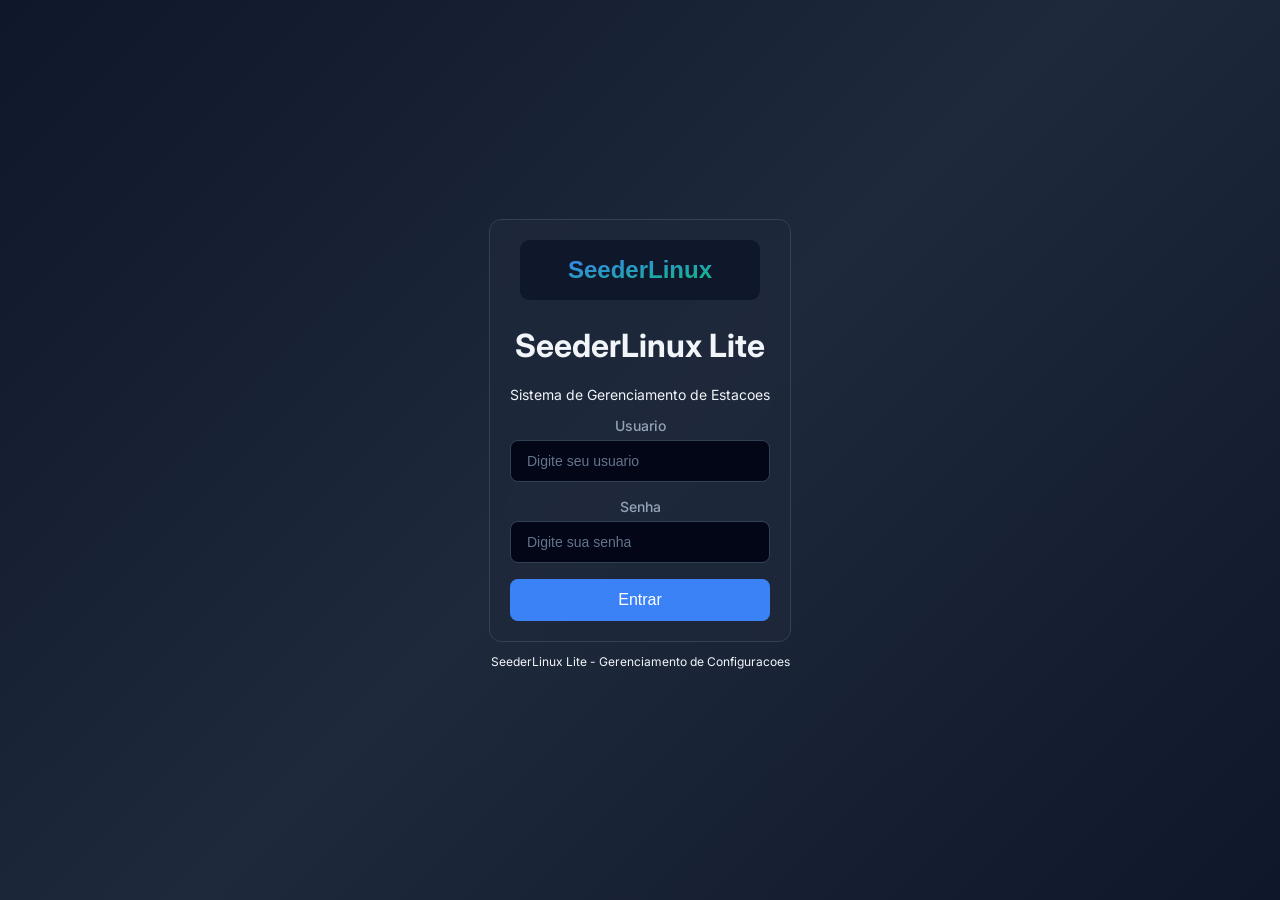
<file: admin.html>
<!DOCTYPE html>
<html lang="pt-BR">
<head>
    <meta charset="UTF-8">
    <meta name="viewport" content="width=device-width, initial-scale=1.0">
    <title>Admin - SeederLinux Lite</title>
    <link href="https://fonts.googleapis.com/css2?family=Inter:wght@400;500;600;700&family=JetBrains+Mono:wght@400;500&display=swap" rel="stylesheet">
    <link rel="stylesheet" href="assets/css/style.css">
</head>
<body>
    <div class="flex min-h-screen">
        <!-- Sidebar -->
        <aside class="sidebar">
            <div class="sidebar-logo">
                <img src="assets/images/seederlinux-logo.png" alt="SeederLinux" onerror="this.src='assets/images/seederlinux-logo.svg'">
                <div>
                    <div class="font-bold text-white">SeederLinux</div>
                    <div class="text-xs text-slate-400">Lite Admin</div>
                </div>
            </div>

            <nav class="sidebar-nav">
                <div class="nav-section">
                    <div class="nav-section-title">Menu</div>
                    <button class="nav-item active" data-view="dashboard" onclick="showView('dashboard')">
                        <svg fill="none" stroke="currentColor" viewBox="0 0 24 24"><path stroke-linecap="round" stroke-linejoin="round" stroke-width="2" d="M3 12l2-2m0 0l7-7 7 7M5 10v10a1 1 0 001 1h3m10-11l2 2m-2-2v10a1 1 0 01-1 1h-3m-6 0a1 1 0 001-1v-4a1 1 0 011-1h2a1 1 0 011 1v4a1 1 0 001 1m-6 0h6"/></svg>
                        Dashboard
                    </button>
                    <button class="nav-item" data-view="organizations" onclick="showView('organizations'); document.getElementById('view-dashboard').classList.remove('hidden'); document.getElementById('view-om-detail').classList.add('hidden');">
                        <svg fill="none" stroke="currentColor" viewBox="0 0 24 24"><path stroke-linecap="round" stroke-linejoin="round" stroke-width="2" d="M19 21V5a2 2 0 00-2-2H7a2 2 0 00-2 2v16m14 0h2m-2 0h-5m-9 0H3m2 0h5M9 7h1m-1 4h1m4-4h1m-1 4h1m-5 10v-5a1 1 0 011-1h2a1 1 0 011 1v5m-4 0h4"/></svg>
                        Organizacoes
                    </button>
                    <button id="nav-scripts-core" class="nav-item" data-view="scripts-core" onclick="showView('scripts-core')">
                        <svg fill="none" stroke="currentColor" viewBox="0 0 24 24"><path stroke-linecap="round" stroke-linejoin="round" stroke-width="2" d="M10 20l4-16m4 4l4 4-4 4M6 16l-4-4 4-4"/></svg>
                        Scripts Core
                    </button>
                    <button id="nav-users" class="nav-item" data-view="users" onclick="showView('users')">
                        <svg fill="none" stroke="currentColor" viewBox="0 0 24 24"><path stroke-linecap="round" stroke-linejoin="round" stroke-width="2" d="M12 4.354a4 4 0 110 5.292M15 21H3v-1a6 6 0 0112 0v1zm0 0h6v-1a6 6 0 00-9-5.197M13 7a4 4 0 11-8 0 4 4 0 018 0z"/></svg>
                        Usuarios
                    </button>
                    <button class="nav-item" data-view="stations" onclick="showView('stations')">
                        <svg fill="none" stroke="currentColor" viewBox="0 0 24 24"><path stroke-linecap="round" stroke-linejoin="round" stroke-width="2" d="M9.75 17L9 20l-1 1h8l-1-1-.75-3M3 13h18M5 17h14a2 2 0 002-2V5a2 2 0 00-2-2H5a2 2 0 00-2 2v10a2 2 0 002 2z"/></svg>
                        Estacoes
                    </button>
                    <button id="nav-audit" class="nav-item" data-view="audit" onclick="showView('audit')">
                        <svg fill="none" stroke="currentColor" viewBox="0 0 24 24"><path stroke-linecap="round" stroke-linejoin="round" stroke-width="2" d="M9 12h6m-6 4h6m2 5H7a2 2 0 01-2-2V5a2 2 0 012-2h5.586a1 1 0 01.707.293l5.414 5.414a1 1 0 01.293.707V19a2 2 0 01-2 2z"/></svg>
                        Auditoria
                    </button>
                </div>

                <div class="nav-section" id="orgs-section">
                    <div class="nav-section-title">Organizacoes</div>
                    <button id="btn-new-org" class="nav-item" onclick="openModal('modal-new-org')">
                        <svg fill="none" stroke="currentColor" viewBox="0 0 24 24"><path stroke-linecap="round" stroke-linejoin="round" stroke-width="2" d="M12 4v16m8-8H4"/></svg>
                        Nova OM
                    </button>
                    <nav id="om-list"></nav>
                </div>
            </nav>

            <div class="sidebar-footer">
                <div class="user-info">
                    <div class="user-avatar"><span id="user-initial">A</span></div>
                    <div class="user-details">
                        <div class="user-name" id="user-name">Admin</div>
                        <div class="user-role" id="user-role">Admin GAP</div>
                    </div>
                    <button id="btn-logout" class="btn btn-sm btn-secondary" title="Sair">
                        <svg class="w-4 h-4" fill="none" stroke="currentColor" viewBox="0 0 24 24"><path stroke-linecap="round" stroke-linejoin="round" stroke-width="2" d="M17 16l4-4m0 0l-4-4m4 4H7m6 4v1a3 3 0 01-3 3H6a3 3 0 01-3-3V7a3 3 0 013-3h4a3 3 0 013 3v1"/></svg>
                    </button>
                </div>
            </div>
        </aside>

        <!-- Main Content -->
        <main class="main-content">
            <header class="page-header">
                <h1 class="page-title" id="page-title">Dashboard</h1>
                <p class="page-subtitle" id="page-subtitle">Visao geral do sistema</p>
            </header>

            <div class="page-content">
                <!-- Dashboard View -->
                <div id="view-dashboard">
                    <div class="stats-grid">
                        <div class="stat-card">
                            <div class="stat-icon blue"><svg class="w-6 h-6" fill="none" stroke="currentColor" viewBox="0 0 24 24"><path stroke-linecap="round" stroke-linejoin="round" stroke-width="2" d="M19 21V5a2 2 0 00-2-2H7a2 2 0 00-2 2v16m14 0h2m-2 0h-5m-9 0H3m2 0h5M9 7h1m-1 4h1m4-4h1m-1 4h1m-5 10v-5a1 1 0 011-1h2a1 1 0 011 1v5m-4 0h4"/></svg></div>
                            <div class="stat-value" id="dash-orgs">0</div>
                            <div class="stat-label">Organizacoes</div>
                        </div>
                        <div class="stat-card">
                            <div class="stat-icon green"><svg class="w-6 h-6" fill="none" stroke="currentColor" viewBox="0 0 24 24"><path stroke-linecap="round" stroke-linejoin="round" stroke-width="2" d="M9 12h6m-6 4h6m2 5H7a2 2 0 01-2-2V5a2 2 0 012-2h5.586a1 1 0 01.707.293l5.414 5.414a1 1 0 01.293.707V19a2 2 0 01-2 2z"/></svg></div>
                            <div class="stat-value" id="dash-scripts">0</div>
                            <div class="stat-label">Scripts</div>
                        </div>
                        <div class="stat-card">
                            <div class="stat-icon amber"><svg class="w-6 h-6" fill="none" stroke="currentColor" viewBox="0 0 24 24"><path stroke-linecap="round" stroke-linejoin="round" stroke-width="2" d="M10.325 4.317c.426-1.756 2.924-1.756 3.35 0a1.724 1.724 0 002.573 1.066c1.543-.94 3.31.826 2.37 2.37a1.724 1.724 0 001.065 2.572c1.756.426 1.756 2.924 0 3.35a1.724 1.724 0 00-1.066 2.573c.94 1.543-.826 3.31-2.37 2.37a1.724 1.724 0 00-2.572 1.065c-.426 1.756-2.924 1.756-3.35 0a1.724 1.724 0 00-2.573-1.066c-1.543.94-3.31-.826-2.37-2.37a1.724 1.724 0 00-1.065-2.572c-1.756-.426-1.756-2.924 0-3.35a1.724 1.724 0 001.066-2.573c-.94-1.543.826-3.31 2.37-2.37.996.608 2.296.07 2.572-1.065z"/><path stroke-linecap="round" stroke-linejoin="round" stroke-width="2" d="M15 12a3 3 0 11-6 0 3 3 0 016 0z"/></svg></div>
                            <div class="stat-value" id="dash-vars">0</div>
                            <div class="stat-label">Variaveis</div>
                        </div>
                        <div class="stat-card">
                            <div class="stat-icon red"><svg class="w-6 h-6" fill="none" stroke="currentColor" viewBox="0 0 24 24"><path stroke-linecap="round" stroke-linejoin="round" stroke-width="2" d="M19 11H5m14 0a2 2 0 012 2v6a2 2 0 01-2 2H5a2 2 0 01-2-2v-6a2 2 0 012-2m14 0V9a2 2 0 00-2-2M5 11V9a2 2 0 012-2m0 0V5a2 2 0 012-2h6a2 2 0 012 2v2M7 7h10"/></svg></div>
                            <div class="stat-value" id="dash-bundles">0</div>
                            <div class="stat-label">Bundles/Mes</div>
                        </div>
                        <div class="stat-card">
                            <div class="stat-icon cyan"><svg class="w-6 h-6" fill="none" stroke="currentColor" viewBox="0 0 24 24"><path stroke-linecap="round" stroke-linejoin="round" stroke-width="2" d="M5.636 18.364a9 9 0 010-12.728m12.728 0a9 9 0 010 12.728m-9.9-2.829a5 5 0 010-7.07m7.072 0a5 5 0 010 7.07M13 12a1 1 0 11-2 0 1 1 0 012 0z"/></svg></div>
                            <div class="stat-value" id="dash-stations-online">0</div>
                            <div class="stat-label">Estacoes Online</div>
                        </div>
                        <div class="stat-card">
                            <div class="stat-icon amber"><svg class="w-6 h-6" fill="none" stroke="currentColor" viewBox="0 0 24 24"><path stroke-linecap="round" stroke-linejoin="round" stroke-width="2" d="M12 9v2m0 4h.01m-6.938 4h13.856c1.54 0 2.502-1.667 1.732-3L13.732 4c-.77-1.333-2.694-1.333-3.464 0L3.34 16c-.77 1.333.192 3 1.732 3z"/></svg></div>
                            <div class="stat-value" id="dash-stations-outdated">0</div>
                            <div class="stat-label">Desatualizadas</div>
                        </div>
                    </div>

                    <div class="grid gap-4" style="grid-template-columns: repeat(auto-fit, minmax(400px, 1fr));">
                        <div class="card">
                            <div class="card-header"><h3 class="card-title">Ultimas Estacoes</h3></div>
                            <div class="card-body" id="recent-stations"></div>
                        </div>
                        <div class="card">
                            <div class="card-header"><h3 class="card-title">Organizacoes Recentes</h3></div>
                            <div class="card-body" id="recent-orgs"></div>
                        </div>
                    </div>
                </div>

                <!-- Organization Detail View -->
                <div id="view-om-detail" class="hidden">
                    <div class="flex items-center gap-4 mb-6">
                        <div class="w-16 h-16 rounded-xl gradient-badge text-2xl" id="om-badge">OM</div>
                        <div class="flex-1">
                            <div class="flex items-center gap-2">
                                <h2 class="text-xl font-bold" id="om-display-name">Nome</h2>
                                <span class="text-slate-400" id="om-display-acronym">SIGLA</span>
                                <button id="btn-edit-org" class="btn btn-sm btn-secondary" title="Editar">
                                    <svg class="w-4 h-4" fill="none" stroke="currentColor" viewBox="0 0 24 24"><path stroke-linecap="round" stroke-linejoin="round" stroke-width="2" d="M15.232 5.232l3.232 3.232m-2.162-2.162l4.399 4.4M4.5 19.5l3.5-3.5L4.5 19.5z"/></svg>
                                </button>
                            </div>
                            <p class="text-slate-400" id="om-display-domain">dominio</p>
                        </div>
                        <button class="btn btn-danger btn-sm" onclick="deleteOrganization(currentOrgId)" id="btn-delete-org">Excluir</button>
                    </div>

                    <div class="tabs">
                        <button class="tab-btn active" data-tab="variables" onclick="switchTab('variables')">Variaveis</button>
                        <button class="tab-btn" data-tab="scripts" onclick="switchTab('scripts')">Scripts</button>
                        <button class="tab-btn" data-tab="bundle" onclick="switchTab('bundle')">Gerar Bundle</button>
                    </div>

                    <!-- Variables Tab -->
                    <div id="tab-variables" class="tab-content">
                        <div class="card">
                            <div class="card-header">
                                <h3 class="card-title">Variaveis de Configuracao</h3>
                                <div class="flex items-center gap-2">
                                    <input type="text" id="var-search" placeholder="Buscar..." class="form-input" style="width: 200px;">
                                    <button id="btn-save-vars" class="btn btn-success btn-sm">Salvar</button>
                                </div>
                            </div>
                            <div class="card-body" id="vars-list"></div>
                        </div>
                    </div>

                    <!-- Scripts Tab -->
                    <div id="tab-scripts" class="tab-content hidden">
                        <div class="card">
                            <div class="card-header">
                                <h3 class="card-title">Scripts Disponiveis</h3>
                            </div>
                            <div class="card-body">
                                <div class="flex gap-2 mb-4">
                                    <button class="btn btn-sm btn-primary script-tab-btn active" data-script-tab="Core" onclick="switchScriptTab('Core')">Core</button>
                                    <button class="btn btn-sm btn-secondary script-tab-btn" data-script-tab="Custom" onclick="switchScriptTab('Custom')">Custom</button>
                                </div>
                                <div id="org-scripts-list"></div>
                            </div>
                        </div>
                    </div>

                    <!-- Bundle Tab -->
                    <div id="tab-bundle" class="tab-content hidden">
                        <div class="card">
                            <div class="card-header"><h3 class="card-title">Gerar Bundle</h3></div>
                            <div class="card-body">
                                <p class="text-slate-400 mb-4">Selecione os scripts e gere o bundle para deploy.</p>
                                <button id="btn-generate-bundle" class="btn btn-success btn-lg">Gerar Bundle</button>
                            </div>
                        </div>
                    </div>
                </div>

                <!-- Users View -->
                <div id="view-users" class="hidden">
                    <div class="card">
                        <div class="card-header">
                            <h3 class="card-title">Usuarios</h3>
                            <button id="btn-new-user" class="btn btn-primary btn-sm">+ Novo Usuario</button>
                        </div>
                        <div class="card-body table-wrapper">
                            <table>
                                <thead><tr>
                                    <th>Username</th>
                                    <th>Nome</th>
                                    <th>Email</th>
                                    <th>Role</th>
                                    <th>OM</th>
                                    <th>Status</th>
                                    <th class="text-right">Acoes</th>
                                </tr></thead>
                                <tbody id="users-tbody"></tbody>
                            </table>
                        </div>
                    </div>
                </div>

                <!-- Scripts Core View -->
                <div id="view-scripts-core" class="hidden">
                    <div class="card">
                        <div class="card-header"><h3 class="card-title">Scripts do Sistema</h3></div>
                        <div class="card-body" id="scripts-list"></div>
                    </div>
                </div>

                <!-- Stations View -->
                <div id="view-stations" class="hidden">
                    <div class="card">
                        <div class="card-header"><h3 class="card-title">Estacoes Registradas</h3></div>
                        <div class="card-body table-wrapper">
                            <table>
                                <thead><tr>
                                    <th>Hostname</th>
                                    <th>IP</th>
                                    <th>MAC</th>
                                    <th>SO</th>
                                    <th>Ultimo Check-in</th>
                                    <th>Status</th>
                                    <th>OM</th>
                                </tr></thead>
                                <tbody id="stations-tbody"></tbody>
                            </table>
                        </div>
                    </div>
                </div>

                <!-- Audit View -->
                <div id="view-audit" class="hidden">
                    <div class="card">
                        <div class="card-header">
                            <h3 class="card-title">Log de Auditoria</h3>
                            <div class="flex gap-2">
                                <input type="date" id="audit-start-date" class="form-input" style="width: 150px;">
                                <input type="date" id="audit-end-date" class="form-input" style="width: 150px;">
                                <button onclick="loadAuditEvents()" class="btn btn-secondary btn-sm">Filtrar</button>
                            </div>
                        </div>
                        <div class="card-body table-wrapper">
                            <table>
                                <thead><tr>
                                    <th>Data</th>
                                    <th>Usuario</th>
                                    <th>Acao</th>
                                    <th>Entidade</th>
                                    <th>OM</th>
                                    <th>Detalhes</th>
                                </tr></thead>
                                <tbody id="audit-tbody"></tbody>
                            </table>
                        </div>
                    </div>
                </div>
            </div>
        </main>
    </div>

    <!-- Modal: New Organization -->
    <div id="modal-new-org" class="modal">
        <div class="modal-backdrop" onclick="closeModal('modal-new-org')"></div>
        <div class="modal-dialog">
            <div class="modal-header">
                <h3 class="modal-title">Nova Organizacao</h3>
                <button class="modal-close" onclick="closeModal('modal-new-org')">&times;</button>
            </div>
            <form id="new-org-form" onsubmit="createOrganization(event)">
                <div class="modal-body">
                    <div class="form-group">
                        <label class="form-label">Nome *</label>
                        <input type="text" id="new-org-name" class="form-input" required>
                    </div>
                    <div class="grid gap-4" style="grid-template-columns: 1fr 1fr;">
                        <div class="form-group">
                            <label class="form-label">Sigla *</label>
                            <input type="text" id="new-org-acronym" class="form-input" required style="text-transform: uppercase;" maxlength="20">
                        </div>
                        <div class="form-group">
                            <label class="form-label">Dominio</label>
                            <input type="text" id="new-org-domain" class="form-input" placeholder="exemplo.com.br">
                        </div>
                    </div>
                    <div class="form-group">
                        <label class="form-label">Descricao</label>
                        <textarea id="new-org-description" class="form-input form-textarea" rows="2"></textarea>
                    </div>
                    <div id="network-config" class="border border-slate-700 rounded-lg p-4 mt-4">
                        <h4 class="font-semibold mb-3">Configuracao de Rede</h4>
                        <div class="grid gap-4" style="grid-template-columns: 1fr 1fr 1fr;">
                            <div class="form-group">
                                <label class="form-label">DC IP</label>
                                <input type="text" id="new-org-dc-ip" class="form-input font-mono">
                            </div>
                            <div class="form-group">
                                <label class="form-label">DNS Primario</label>
                                <input type="text" id="new-org-dns-primario" class="form-input font-mono">
                            </div>
                            <div class="form-group">
                                <label class="form-label">DNS Secundario</label>
                                <input type="text" id="new-org-dns-secundario" class="form-input font-mono">
                            </div>
                        </div>
                    </div>
                </div>
                <div class="modal-footer">
                    <button type="button" class="btn btn-secondary" onclick="closeModal('modal-new-org')">Cancelar</button>
                    <button type="submit" class="btn btn-primary">Criar</button>
                </div>
            </form>
        </div>
    </div>

    <!-- Modal: Edit Organization -->
    <div id="modal-edit-org" class="modal">
        <div class="modal-backdrop" onclick="closeModal('modal-edit-org')"></div>
        <div class="modal-dialog">
            <div class="modal-header">
                <h3 class="modal-title">Editar Organizacao</h3>
                <button class="modal-close" onclick="closeModal('modal-edit-org')">&times;</button>
            </div>
            <form id="edit-org-form" onsubmit="updateOrganization(event)">
                <div class="modal-body">
                    <div class="form-group">
                        <label class="form-label">Nome</label>
                        <input type="text" id="edit-org-name" class="form-input" required>
                    </div>
                    <div class="form-group">
                        <label class="form-label">Sigla</label>
                        <input type="text" id="edit-org-acronym" class="form-input" readonly style="opacity: 0.6;">
                    </div>
                    <div class="form-group">
                        <label class="form-label">Dominio</label>
                        <input type="text" id="edit-org-domain" class="form-input">
                    </div>
                    <div class="form-group">
                        <label class="form-label">Descricao</label>
                        <textarea id="edit-org-description" class="form-input form-textarea" rows="2"></textarea>
                    </div>
                </div>
                <div class="modal-footer">
                    <button type="button" class="btn btn-secondary" onclick="closeModal('modal-edit-org')">Cancelar</button>
                    <button type="submit" class="btn btn-primary">Salvar</button>
                </div>
            </form>
        </div>
    </div>

    <!-- Modal: User -->
    <div id="modal-user" class="modal">
        <div class="modal-backdrop" onclick="closeModal('modal-user')"></div>
        <div class="modal-dialog">
            <div class="modal-header">
                <h3 class="modal-title" id="modal-user-title">Novo Usuario</h3>
                <button class="modal-close" onclick="closeModal('modal-user')">&times;</button>
            </div>
            <form id="user-form" onsubmit="saveUser(event)">
                <div class="modal-body">
                    <input type="hidden" id="user-edit-id">
                    <div class="form-group">
                        <label class="form-label">Username *</label>
                        <input type="text" id="user-username" class="form-input" required>
                    </div>
                    <div class="form-group">
                        <label class="form-label">Nome Completo</label>
                        <input type="text" id="user-full-name" class="form-input">
                    </div>
                    <div class="form-group">
                        <label class="form-label">Email</label>
                        <input type="email" id="user-email" class="form-input">
                    </div>
                    <div class="grid gap-4" style="grid-template-columns: 1fr 1fr;">
                        <div class="form-group">
                            <label class="form-label">Senha</label>
                            <input type="password" id="user-password" class="form-input" placeholder="Minimo 6 caracteres">
                        </div>
                        <div class="form-group">
                            <label class="form-label">Confirmar Senha</label>
                            <input type="password" id="user-confirm-password" class="form-input" placeholder="Repita a senha">
                        </div>
                    </div>
                    <div class="grid gap-4" style="grid-template-columns: 1fr 1fr;">
                        <div class="form-group">
                            <label class="form-label">Role</label>
                            <select id="user-role" class="form-select">
                                <option value="admin_gap">Admin GAP</option>
                                <option value="operador_om">Operador OM</option>
                                <option value="auditor">Auditor</option>
                            </select>
                        </div>
                        <div class="form-group">
                            <label class="form-label">Organizacao</label>
                            <select id="user-organization" class="form-select">
                                <option value="">Nenhuma</option>
                            </select>
                        </div>
                    </div>
                </div>
                <div class="modal-footer">
                    <button type="button" class="btn btn-secondary" onclick="closeModal('modal-user')">Cancelar</button>
                    <button type="submit" class="btn btn-primary">Salvar</button>
                </div>
            </form>
        </div>
    </div>

    <!-- Modal: View Script -->
    <div id="modal-view-script" class="modal">
        <div class="modal-backdrop" onclick="closeModal('modal-view-script')"></div>
        <div class="modal-dialog" style="max-width: 48rem;">
            <div class="modal-header">
                <h3 class="modal-title" id="script-view-name">Script</h3>
                <button class="modal-close" onclick="closeModal('modal-view-script')">&times;</button>
            </div>
            <div class="modal-body">
                <div class="flex gap-4 mb-4">
                    <div><span class="text-slate-400 text-sm">Arquivo:</span> <span id="script-view-filename" class="text-sm"></span></div>
                    <div><span class="text-slate-400 text-sm">Core:</span> <span id="script-view-core" class="text-sm"></span></div>
                </div>
                <textarea id="script-view-content" class="form-input font-mono" rows="15" readonly style="background: #0a0f1a;"></textarea>
            </div>
            <div class="modal-footer">
                <button class="btn btn-secondary modal-close" onclick="closeModal('modal-view-script')">Fechar</button>
                <button id="script-edit-btn" class="btn btn-warning hidden" onclick="editScript()">Editar</button>
                <button id="script-delete-btn" class="btn btn-danger hidden" onclick="deleteScript()">Excluir</button>
            </div>
        </div>
    </div>

    <!-- Modal: Edit Script -->
    <div id="modal-edit-script" class="modal">
        <div class="modal-backdrop" onclick="closeModal('modal-edit-script')"></div>
        <div class="modal-dialog" style="max-width: 48rem;">
            <div class="modal-header">
                <h3 class="modal-title">Editar Script</h3>
                <button class="modal-close" onclick="closeModal('modal-edit-script')">&times;</button>
            </div>
            <form id="edit-script-form" onsubmit="updateScript(event)">
                <div class="modal-body">
                    <input type="hidden" id="edit-script-id">
                    <div class="form-group">
                        <label class="form-label">Nome *</label>
                        <input type="text" id="edit-script-name" class="form-input" required>
                    </div>
                    <div class="form-group">
                        <label class="form-label">Descricao</label>
                        <input type="text" id="edit-script-description" class="form-input">
                    </div>
                    <div class="form-group">
                        <label class="form-label">Conteudo</label>
                        <textarea id="edit-script-content" class="form-input form-textarea font-mono" rows="12" style="background: #0a0f1a;"></textarea>
                    </div>
                </div>
                <div class="modal-footer">
                    <button type="button" class="btn btn-secondary" onclick="closeModal('modal-edit-script')">Cancelar</button>
                    <button type="submit" class="btn btn-primary">Salvar</button>
                </div>
            </form>
        </div>
    </div>

    <!-- Modal: New Script -->
    <div id="modal-new-script" class="modal">
        <div class="modal-backdrop" onclick="closeModal('modal-new-script')"></div>
        <div class="modal-dialog" style="max-width: 48rem;">
            <div class="modal-header">
                <h3 class="modal-title">Novo Script</h3>
                <button class="modal-close" onclick="closeModal('modal-new-script')">&times;</button>
            </div>
            <form id="new-script-form" onsubmit="createScript(event)">
                <div class="modal-body">
                    <div class="grid gap-4" style="grid-template-columns: 1fr 1fr;">
                        <div class="form-group">
                            <label class="form-label">Nome *</label>
                            <input type="text" id="new-script-name" class="form-input" required>
                        </div>
                        <div class="form-group">
                            <label class="form-label">Arquivo *</label>
                            <input type="text" id="new-script-filename" class="form-input font-mono" required placeholder="script.sh">
                        </div>
                    </div>
                    <div class="form-group">
                        <label class="form-label">Descricao</label>
                        <input type="text" id="new-script-description" class="form-input">
                    </div>
                    <div class="form-group">
                        <label class="form-label">Conteudo</label>
                        <textarea id="new-script-content" class="form-input form-textarea font-mono" rows="10" style="background: #0a0f1a;"></textarea>
                    </div>
                </div>
                <div class="modal-footer">
                    <button type="button" class="btn btn-secondary" onclick="closeModal('modal-new-script')">Cancelar</button>
                    <button type="submit" class="btn btn-primary">Criar</button>
                </div>
            </form>
        </div>
    </div>

    <!-- Toast Container -->
    <div id="toast-container"></div>

    <script src="assets/js/admin.js"></script>
    <script>
        // Show network config when domain is filled
        document.getElementById('new-org-domain')?.addEventListener('input', function() {
            document.getElementById('network-config').style.display = this.value ? 'block' : 'none';
        });
    </script>
</body>
</html>
</file>
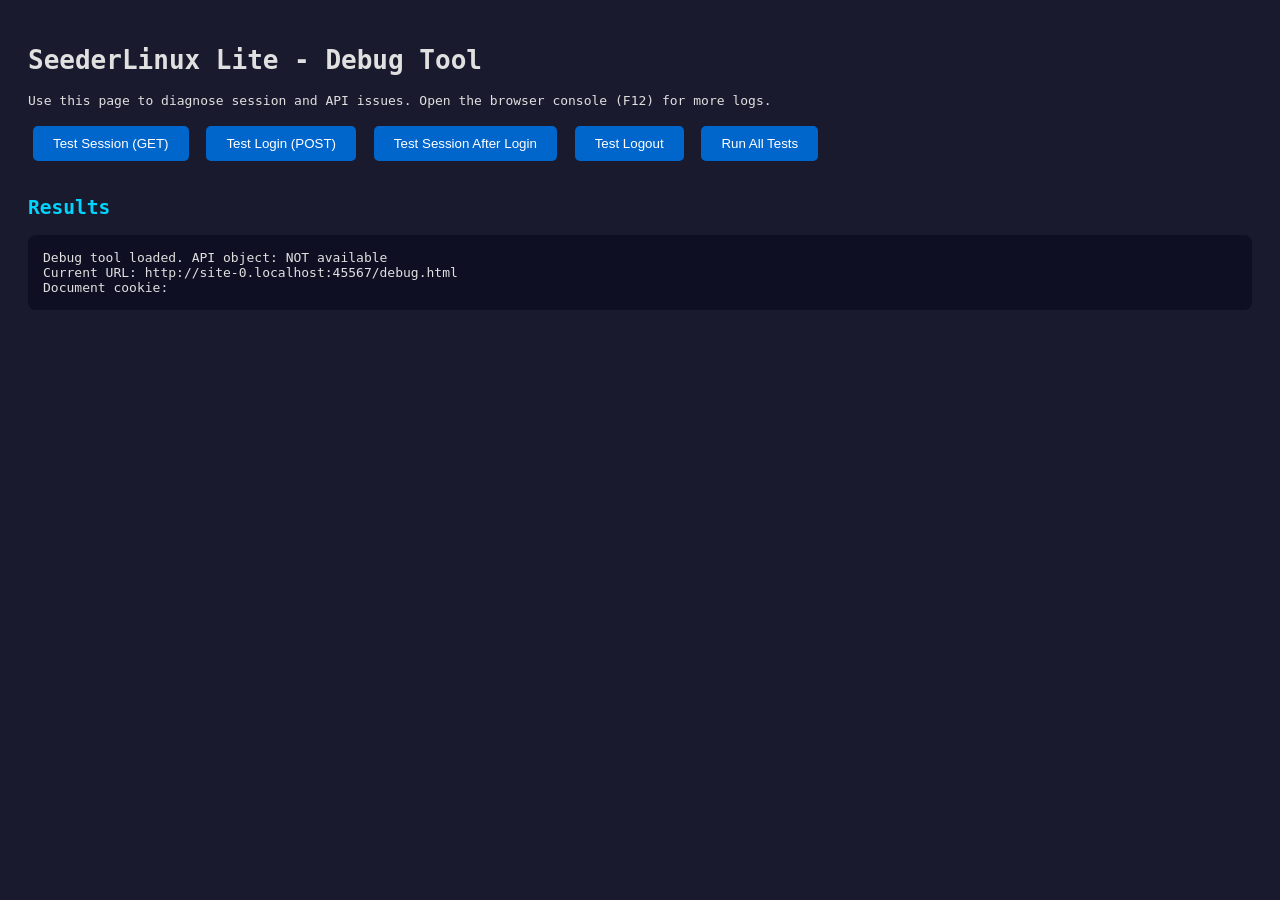
<file: debug.html>
<!DOCTYPE html>
<html lang="pt-BR">
<head>
    <meta charset="UTF-8">
    <meta name="viewport" content="width=device-width, initial-scale=1.0">
    <title>SeederLinux Lite - Debug</title>
    <style>
        body { font-family: monospace; background: #1a1a2e; color: #e0e0e0; padding: 20px; }
        pre { background: #0f0f23; padding: 15px; border-radius: 8px; overflow-x: auto; white-space: pre-wrap; }
        h2 { color: #00d4ff; margin-top: 30px; }
        .ok { color: #00ff88; }
        .fail { color: #ff4444; }
        button { background: #0066cc; color: white; border: none; padding: 10px 20px; border-radius: 5px; cursor: pointer; margin: 5px; }
        button:hover { background: #0052a3; }
    </style>
</head>
<body>
    <h1>SeederLinux Lite - Debug Tool</h1>
    <p>Use this page to diagnose session and API issues. Open the browser console (F12) for more logs.</p>

    <div>
        <button onclick="testSession()">Test Session (GET)</button>
        <button onclick="testLogin()">Test Login (POST)</button>
        <button onclick="testSessionAfterLogin()">Test Session After Login</button>
        <button onclick="testLogout()">Test Logout</button>
        <button onclick="runAll()">Run All Tests</button>
    </div>

    <h2>Results</h2>
    <pre id="output">Click a button to start...</pre>

    <script>
        const output = document.getElementById('output');
        let log = '';

        function addLog(text) {
            log += text + '\n';
            output.textContent = log;
        }

        function clearLog() {
            log = '';
            output.textContent = log;
        }

        async function apiCall(action, method = 'GET', data = null) {
            const url = `/api/?action=${encodeURIComponent(action)}`;
            const options = {
                method,
                headers: { 'Content-Type': 'application/json' },
                credentials: 'same-origin'
            };
            if (data && method !== 'GET') {
                options.body = JSON.stringify(data);
            }
            const response = await fetch(url, options);
            const status = response.status;
            const statusText = response.statusText;
            let body;
            try {
                body = await response.json();
            } catch (e) {
                body = await response.text();
            }
            return { status, statusText, body, ok: response.ok };
        }

        async function testSession() {
            addLog('\n=== Session Check (GET /api/?action=session) ===');
            try {
                const result = await apiCall('session');
                addLog(`Status: ${result.status} ${result.statusText}`);
                addLog(`Response: ${JSON.stringify(result.body, null, 2)}`);
                if (result.body.success) {
                    addLog('Result: <span class="ok">Session is ACTIVE</span>');
                } else {
                    addLog('Result: <span class="fail">Session is NOT active</span>');
                }
            } catch (e) {
                addLog(`Error: ${e.message}`);
            }
        }

        async function testLogin() {
            addLog('\n=== Login (POST /api/?action=login) ===');
            try {
                const result = await apiCall('login', 'POST', {
                    username: 'admin',
                    password: 'admin123'
                });
                addLog(`Status: ${result.status} ${result.statusText}`);
                addLog(`Response: ${JSON.stringify(result.body, null, 2)}`);
                if (result.body.success) {
                    addLog('Result: <span class="ok">Login SUCCESS</span>');
                } else {
                    addLog('Result: <span class="fail">Login FAILED</span>');
                }
            } catch (e) {
                addLog(`Error: ${e.message}`);
            }
        }

        async function testSessionAfterLogin() {
            addLog('\n=== Full Flow: Login → Session Check ===');
            await testLogin();
            addLog('\n--- Waiting 500ms then checking session... ---');
            await new Promise(r => setTimeout(r, 500));
            await testSession();
        }

        async function testLogout() {
            addLog('\n=== Logout (POST /api/?action=logout) ===');
            try {
                const result = await apiCall('logout', 'POST');
                addLog(`Status: ${result.status} ${result.statusText}`);
                addLog(`Response: ${JSON.stringify(result.body, null, 2)}`);
            } catch (e) {
                addLog(`Error: ${e.message}`);
            }
        }

        async function runAll() {
            clearLog();
            addLog('=== Running All Tests ===');
            await testSession();
            await testLogin();
            await testSession();
            await testLogout();
            await testSession();
            addLog('\n=== All Tests Complete ===');
            addLog('Check the browser console (F12) for additional debug logs.');
        }

        // Check if API object is available
        addLog('Debug tool loaded. API object: ' + (typeof API !== 'undefined' ? 'available' : 'NOT available'));
        addLog('Current URL: ' + window.location.href);
        addLog('Document cookie: ' + document.cookie);
    </script>
</body>
</html>
</file>
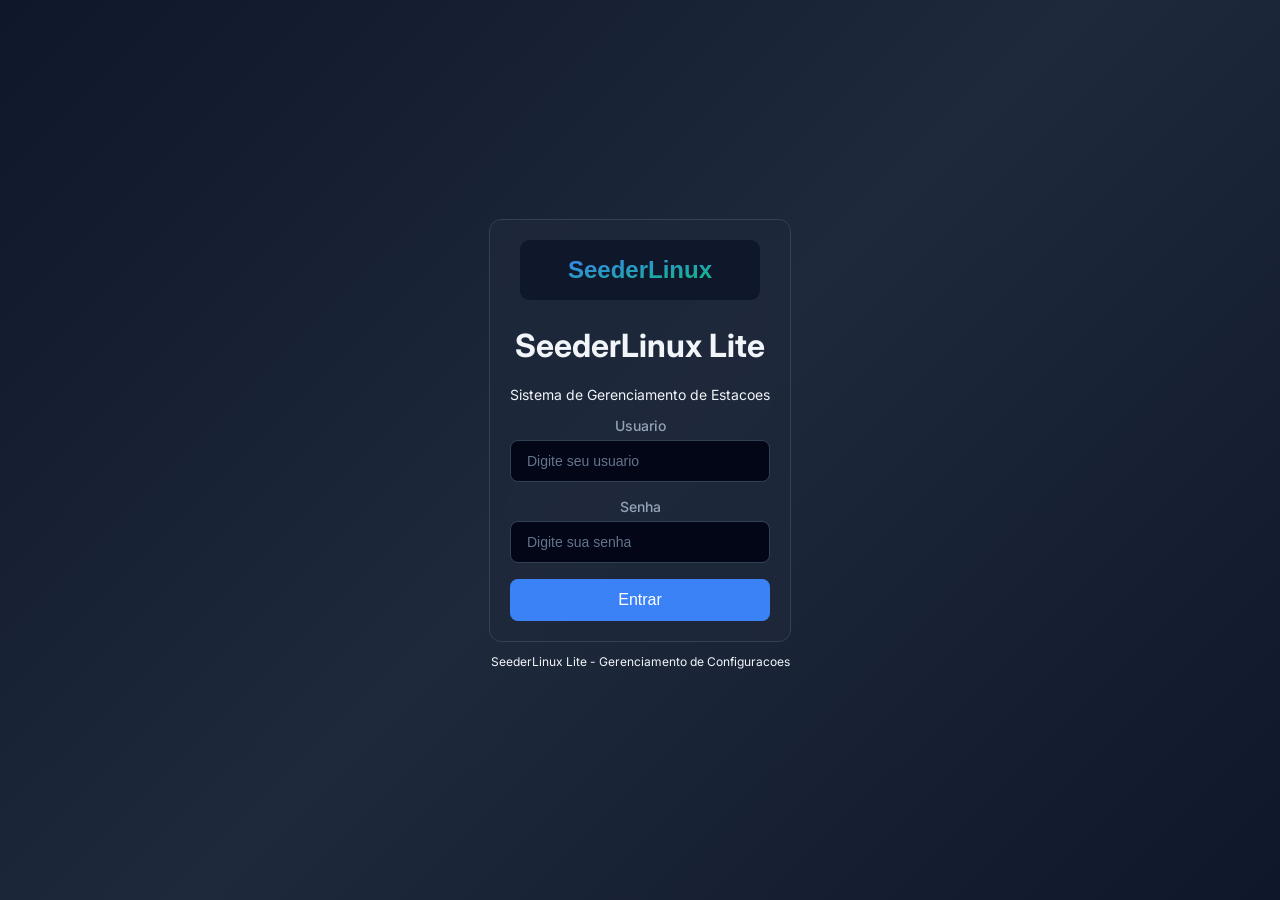
<file: login.html>
<!DOCTYPE html>
<html lang="pt-BR">
<head>
    <meta charset="UTF-8">
    <meta name="viewport" content="width=device-width, initial-scale=1.0">
    <title>Login - SeederLinux Lite</title>
    <link href="https://fonts.googleapis.com/css2?family=Inter:wght@400;500;600;700&display=swap" rel="stylesheet">
    <link rel="stylesheet" href="assets/css/style.css">
    <style>
        body { background: linear-gradient(135deg, #0f172a 0%, #1e293b 50%, #0f172a 100%); }
        .login-card { max-width: 420px; margin: auto; }
    </style>
</head>
<body class="min-h-screen flex items-center justify-center p-4">
    <div class="login-card">
        <div class="card" style="background: rgba(30, 41, 59, 0.8); backdrop-filter: blur(8px);">
            <div class="card-body text-center">
                <div class="mb-6">
                    <img src="assets/images/seederlinux-logo.png" alt="SeederLinux" style="max-height: 60px; margin: 0 auto;" onerror="this.src='assets/images/seederlinux-logo.svg'">
                </div>
                <h1 class="text-2xl font-bold mb-1">SeederLinux Lite</h1>
                <p class="text-slate-400 text-sm mb-6">Sistema de Gerenciamento de Estacoes</p>

                <form id="login-form">
                    <div class="form-group">
                        <label class="form-label">Usuario</label>
                        <input type="text" id="username" class="form-input" placeholder="Digite seu usuario" required autocomplete="username">
                    </div>
                    <div class="form-group">
                        <label class="form-label">Senha</label>
                        <input type="password" id="password" class="form-input" placeholder="Digite sua senha" required autocomplete="current-password">
                    </div>
                    <button type="submit" id="btn-login" class="btn btn-primary btn-lg w-full">
                        Entrar
                    </button>
                </form>

                <div id="error-message" class="hidden mt-4 p-3 rounded-lg" style="background: rgba(239, 68, 68, 0.1); border: 1px solid rgba(239, 68, 68, 0.3); color: #f87171;"></div>
            </div>
        </div>

        <p class="text-center mt-6 text-slate-500 text-xs">
            SeederLinux Lite - Gerenciamento de Configuracoes
        </p>
    </div>

    <script>
        const API = {
            post: async (action, data) => {
                const url = new URL('/api/', location.origin);
                url.searchParams.set('action', action);
                const res = await fetch(url, {
                    method: 'POST',
                    headers: { 'Content-Type': 'application/json' },
                    body: JSON.stringify(data),
                    credentials: 'same-origin'
                });
                return res.json();
            }
        };

        document.getElementById('login-form').addEventListener('submit', async (e) => {
            e.preventDefault();

            const username = document.getElementById('username').value.trim();
            const password = document.getElementById('password').value;
            const btn = document.getElementById('btn-login');
            const errorEl = document.getElementById('error-message');

            if (!username || !password) {
                errorEl.textContent = 'Preencha todos os campos';
                errorEl.classList.remove('hidden');
                return;
            }

            btn.disabled = true;
            btn.textContent = 'Entrando...';
            errorEl.classList.add('hidden');

            try {
                const res = await API.post('login', { username, password });

                if (res.success) {
                    window.location.href = '/admin.html';
                } else {
                    errorEl.textContent = res.error || 'Credenciais invalidas';
                    errorEl.classList.remove('hidden');
                    btn.disabled = false;
                    btn.textContent = 'Entrar';
                }
            } catch (err) {
                errorEl.textContent = 'Erro de conexao. Tente novamente.';
                errorEl.classList.remove('hidden');
                btn.disabled = false;
                btn.textContent = 'Entrar';
            }
        });

        // Check if already logged in
        (async () => {
            try {
                const res = await fetch('/api/?action=session', { credentials: 'same-origin' });
                const data = await res.json();
                if (data.success) {
                    window.location.href = '/admin.html';
                }
            } catch (e) {}
        })();
    </script>
</body>
</html>
</file>
<file: assets/css/style.css>
/* SeederLinux Lite - Complete Styles */

:root {
    --primary: #3b82f6;
    --primary-dark: #2563eb;
    --secondary: #10b981;
    --secondary-dark: #059669;
    --warning: #f59e0b;
    --danger: #ef4444;
    --info: #06b6d4;
    --bg-dark: #0f172a;
    --bg-darker: #020617; 
    --bg-card: #1e293b;
    --border: #334155;
    --text: #f1f5f9;
    --text-muted: #94a3b8;
    --text-dim: #64748b;
}

* { box-sizing: border-box; }

body {
    font-family: 'Inter', -apple-system, BlinkMacSystemFont, 'Segoe UI', Roboto, sans-serif;
    background: var(--bg-dark);
    color: var(--text);
    margin: 0;
    padding: 0;
}

/* Sidebar */
.sidebar {
    width: 260px;
    background: var(--bg-card);
    border-right: 1px solid var(--border);
    display: flex;
    flex-direction: column;
    height: 100vh;
    position: sticky;
    top: 0;
}

.sidebar-logo {
    padding: 1rem;
    border-bottom: 1px solid var(--border);
    display: flex;
    align-items: center;
    gap: 0.75rem;
}

.sidebar-logo img {
    height: 40px;
    width: auto;
}

.sidebar-nav {
    flex: 1;
    overflow-y: auto;
    padding: 0.75rem;
}

.nav-section {
    margin-bottom: 1.5rem;
}

.nav-section-title {
    font-size: 0.75rem;
    font-weight: 600;
    text-transform: uppercase;
    color: var(--text-dim);
    margin-bottom: 0.5rem;
    padding: 0 0.75rem;
}

.nav-item {
    display: flex;
    align-items: center;
    gap: 0.75rem;
    padding: 0.75rem;
    border-radius: 0.5rem;
    color: var(--text-muted);
    cursor: pointer;
    transition: all 0.15s;
    text-decoration: none;
    border: none;
    background: transparent;
    width: 100%;
    text-align: left;
    font-size: 0.875rem;
}

.nav-item:hover {
    background: rgba(255,255,255,0.05);
    color: var(--text);
}

.nav-item.active {
    background: var(--primary);
    color: white;
}

.nav-item svg {
    width: 1.25rem;
    height: 1.25rem;
    flex-shrink: 0;
}

.sidebar-footer {
    padding: 1rem;
    border-top: 1px solid var(--border);
}

.user-info {
    display: flex;
    align-items: center;
    gap: 0.75rem;
}

.user-avatar {
    width: 2.5rem;
    height: 2.5rem;
    border-radius: 50%;
    background: var(--primary);
    display: flex;
    align-items: center;
    justify-content: center;
    color: white;
    font-weight: 600;
    font-size: 0.875rem;
}

.user-details {
    flex: 1;
    min-width: 0;
}

.user-name {
    font-weight: 500;
    color: var(--text);
    font-size: 0.875rem;
}

.user-role {
    font-size: 0.75rem;
    color: var(--text-dim);
}

/* Main Content */
.main-content {
    flex: 1;
    min-height: 100vh;
    display: flex;
    flex-direction: column;
}

.page-header {
    background: rgba(30, 41, 59, 0.8);
    backdrop-filter: blur(8px);
    border-bottom: 1px solid var(--border);
    padding: 1rem 1.5rem;
    position: sticky;
    top: 0;
    z-index: 10;
}

.page-title {
    font-size: 1.5rem;
    font-weight: 700;
    color: var(--text);
    margin: 0;
}

.page-subtitle {
    font-size: 0.875rem;
    color: var(--text-muted);
    margin: 0.25rem 0 0 0;
}

.page-content {
    padding: 1.5rem;
    flex: 1;
}

/* Cards */
.card {
    background: var(--bg-card);
    border: 1px solid var(--border);
    border-radius: 0.75rem;
}

.card-header {
    padding: 1rem 1.25rem;
    border-bottom: 1px solid var(--border);
    display: flex;
    align-items: center;
    justify-content: space-between;
}

.card-title {
    font-weight: 600;
    color: var(--text);
    margin: 0;
}

.card-body {
    padding: 1.25rem;
}

/* Stats Grid */
.stats-grid {
    display: grid;
    grid-template-columns: repeat(auto-fit, minmax(160px, 1fr));
    gap: 1rem;
    margin-bottom: 1.5rem;
}

.stat-card {
    background: var(--bg-card);
    border: 1px solid var(--border);
    border-radius: 0.75rem;
    padding: 1.25rem;
}

.stat-icon {
    width: 2.5rem;
    height: 2.5rem;
    border-radius: 0.5rem;
    display: flex;
    align-items: center;
    justify-content: center;
    margin-bottom: 0.75rem;
}

.stat-icon.blue { background: rgba(59, 130, 246, 0.2); color: #60a5fa; }
.stat-icon.green { background: rgba(16, 185, 129, 0.2); color: #34d399; }
.stat-icon.amber { background: rgba(245, 158, 11, 0.2); color: #fbbf24; }
.stat-icon.red { background: rgba(239, 68, 68, 0.2); color: #f87171; }
.stat-icon.cyan { background: rgba(6, 182, 212, 0.2); color: #22d3ee; }

.stat-value {
    font-size: 1.75rem;
    font-weight: 700;
    color: var(--text);
}

.stat-label {
    font-size: 0.75rem;
    color: var(--text-muted);
    margin-top: 0.25rem;
}

/* Tables */
.table-wrapper {
    overflow-x: auto;
}

table {
    width: 100%;
    border-collapse: collapse;
}

th, td {
    padding: 0.75rem;
    text-align: left;
}

th {
    font-size: 0.75rem;
    font-weight: 600;
    text-transform: uppercase;
    color: var(--text-dim);
    background: rgba(0,0,0,0.2);
}

tr {
    border-bottom: 1px solid var(--border);
}

td {
    font-size: 0.875rem;
    color: var(--text);
}

/* Badges */
.badge {
    display: inline-flex;
    align-items: center;
    padding: 0.25rem 0.625rem;
    border-radius: 9999px;
    font-size: 0.75rem;
    font-weight: 500;
    line-height: 1.25;
}

.badge-success { background: rgba(16, 185, 129, 0.2); color: #34d399; }
.badge-warning { background: rgba(245, 158, 11, 0.2); color: #fbbf24; }
.badge-danger { background: rgba(239, 68, 68, 0.2); color: #f87171; }
.badge-info { background: rgba(59, 130, 246, 0.2); color: #60a5fa; }
.badge-secondary { background: rgba(100, 116, 139, 0.2); color: var(--text-dim); }

/* Tabs */
.tabs {
    display: flex;
    gap: 1rem;
    border-bottom: 1px solid var(--border);
    margin-bottom: 1.5rem;
}

.tab-btn {
    padding: 0.75rem 0;
    font-size: 0.875rem;
    font-weight: 500;
    color: var(--text-muted);
    background: transparent;
    border: none;
    border-bottom: 2px solid transparent;
    cursor: pointer;
    transition: all 0.15s;
}

.tab-btn:hover {
    color: var(--text);
}

.tab-btn.active {
    color: var(--primary);
    border-bottom-color: var(--primary);
}

.tab-content {
    display: none;
}

.tab-content:not(.hidden) {
    display: block;
}

/* Category Tabs */
.category-tabs {
    display: flex;
    flex-wrap: wrap;
    gap: 0.25rem;
    margin-bottom: 1rem;
    padding-bottom: 0.5rem;
    border-bottom: 2px solid var(--border);
}

.cat-tab {
    padding: 0.5rem 1rem;
    font-size: 0.75rem;
    background: transparent;
    border: none;
    border-radius: 0.375rem 0.375rem 0 0;
    color: var(--text-muted);
    cursor: pointer;
    white-space: nowrap;
    transition: all 0.15s;
}

.cat-tab:hover:not(.active) {
    background: rgba(255,255,255,0.05);
}

.cat-tab.active {
    background: var(--primary);
    color: white;
    font-weight: 500;
}

/* Variables */
.var-grid {
    display: grid;
    grid-template-columns: repeat(auto-fit, minmax(320px, 1fr));
    gap: 1rem;
    margin-top: 1rem;
}

.var-row {
    margin-bottom: 1rem;
}

.var-row label {
    display: block;
    font-size: 0.875rem;
    font-weight: 500;
    color: var(--text-muted);
    margin-bottom: 0.375rem;
}

.var-input,
.var-select,
.var-textarea {
    width: 100%;
    padding: 0.5rem 0.75rem;
    background: rgba(0,0,0,0.3);
    border: 1px solid var(--border);
    border-radius: 0.5rem;
    color: var(--text);
    font-size: 0.875rem;
    transition: border-color 0.15s;
}

.var-input:focus,
.var-select:focus,
.var-textarea:focus {
    outline: none;
    border-color: var(--primary);
}

.var-input::placeholder,
.var-textarea::placeholder {
    color: var(--text-dim);
}

.var-textarea {
    resize: vertical;
    min-height: 4rem;
}

/* Toggle Switch */
.toggle-switch {
    position: relative;
    display: inline-block;
    width: 2.75rem;
    height: 1.5rem;
}

.toggle-switch input {
    opacity: 0;
    width: 0;
    height: 0;
}

.toggle-slider {
    position: absolute;
    cursor: pointer;
    top: 0;
    left: 0;
    right: 0;
    bottom: 0;
    background-color: var(--border);
    transition: 0.3s;
    border-radius: 1.5rem;
}

.toggle-slider:before {
    position: absolute;
    content: "";
    height: 1.125rem;
    width: 1.125rem;
    left: 0.125rem;
    bottom: 0.1875rem;
    background-color: white;
    transition: 0.3s;
    border-radius: 50%;
}

.toggle-switch input:checked + .toggle-slider {
    background-color: var(--secondary);
}

.toggle-switch input:checked + .toggle-slider:before {
    transform: translateX(1.25rem);
}

/* Image Gallery */
.image-gallery {
    display: flex;
    flex-wrap: wrap;
    gap: 0.5rem;
    padding: 0.5rem;
    background: rgba(0,0,0,0.2);
    border-radius: 0.5rem;
}

.gallery-thumb {
    width: 100px;
    height: 70px;
    border-radius: 0.375rem;
    overflow: hidden;
    cursor: pointer;
    border: 2px solid transparent;
    transition: all 0.2s;
}

.gallery-thumb:hover {
    border-color: var(--primary);
    transform: scale(1.05);
}

.gallery-thumb.selected {
    border-color: var(--secondary);
    box-shadow: 0 0 0 3px rgba(16, 185, 129, 0.3);
}

.gallery-thumb img {
    width: 100%;
    height: 100%;
    object-fit: cover;
}

/* Buttons */
.btn {
    display: inline-flex;
    align-items: center;
    justify-content: center;
    gap: 0.5rem;
    padding: 0.5rem 1rem;
    font-size: 0.875rem;
    font-weight: 500;
    border-radius: 0.5rem;
    cursor: pointer;
    transition: all 0.15s;
    border: none;
    text-decoration: none;
}

.btn-primary {
    background: var(--primary);
    color: white;
}

.btn-primary:hover {
    background: var(--primary-dark);
}

.btn-secondary {
    background: var(--bg-card);
    color: var(--text);
    border: 1px solid var(--border);
}

.btn-secondary:hover {
    background: rgba(255,255,255,0.1);
}

.btn-success {
    background: var(--secondary);
    color: white;
}

.btn-success:hover {
    background: var(--secondary-dark);
}

.btn-danger {
    background: var(--danger);
    color: white;
}

.btn-danger:hover {
    background: #dc2626;
}

.btn-warning {
    background: var(--warning);
    color: white;
}

.btn-sm {
    padding: 0.375rem 0.75rem;
    font-size: 0.8125rem;
}

.btn-lg {
    padding: 0.75rem 1.5rem;
    font-size: 1rem;
}

/* Forms */
.form-group {
    margin-bottom: 1rem;
}

.form-label {
    display: block;
    font-size: 0.875rem;
    font-weight: 500;
    color: var(--text-muted);
    margin-bottom: 0.375rem;
}

.form-input,
.form-select {
    width: 100%;
    padding: 0.75rem 1rem;
    background: var(--bg-darker);
    border: 1px solid var(--border);
    border-radius: 0.5rem;
    color: var(--text);
    font-size: 0.875rem;
}

.form-input:focus,
.form-select:focus {
    outline: none;
    border-color: var(--primary);
}

.form-input::placeholder {
    color: var(--text-dim);
}

.form-textarea {
    min-height: 6rem;
    resize: vertical;
}

.form-error {
    font-size: 0.75rem;
    color: var(--danger);
    margin-top: 0.25rem;
}

/* Modals */
.modal {
    position: fixed;
    inset: 0;
    z-index: 50;
    display: none;
}

.modal.active,
.modal:not(.hidden) {
    display: flex;
}

.modal-backdrop {
    position: absolute;
    inset: 0;
    background: rgba(0, 0, 0, 0.6);
}

.modal-dialog {
    position: relative;
    margin: auto;
    width: 100%;
    max-width: 32rem;
    max-height: 90vh;
    overflow-y: auto;
    background: var(--bg-card);
    border: 1px solid var(--border);
    border-radius: 0.75rem;
    box-shadow: 0 25px 50px -12px rgba(0, 0, 0, 0.5);
}

.modal-header {
    padding: 1rem 1.25rem;
    border-bottom: 1px solid var(--border);
    display: flex;
    align-items: center;
    justify-content: space-between;
}

.modal-title {
    font-size: 1.125rem;
    font-weight: 600;
    color: var(--text);
}

.modal-close {
    font-size: 1.5rem;
    color: var(--text-muted);
    background: none;
    border: none;
    cursor: pointer;
    line-height: 1;
    padding: 0.25rem;
}

.modal-close:hover {
    color: var(--text);
}

.modal-body {
    padding: 1.25rem;
}

.modal-footer {
    padding: 1rem 1.25rem;
    border-top: 1px solid var(--border);
    display: flex;
    justify-content: flex-end;
    gap: 0.75rem;
}

/* Toast Notifications */
#toast-container {
    position: fixed;
    bottom: 1rem;
    right: 1rem;
    z-index: 100;
    display: flex;
    flex-direction: column;
    gap: 0.5rem;
}

.toast {
    display: flex;
    align-items: center;
    justify-content: space-between;
    gap: 1rem;
    padding: 0.875rem 1.25rem;
    border-radius: 0.5rem;
    background: var(--bg-card);
    border: 1px solid var(--border);
    box-shadow: 0 10px 15px -3px rgba(0, 0, 0, 0.3);
    animation: slideIn 0.3s ease;
    min-width: 280px;
}

.toast-success { border-left: 4px solid var(--secondary); }
.toast-error { border-left: 4px solid var(--danger); }
.toast-warning { border-left: 4px solid var(--warning); }
.toast-info { border-left: 4px solid var(--info); }

.toast-close {
    background: none;
    border: none;
    color: var(--text-muted);
    cursor: pointer;
    font-size: 1.25rem;
    line-height: 1;
}

.toast-close:hover {
    color: var(--text);
}

@keyframes slideIn {
    from {
        transform: translateX(100%);
        opacity: 0;
    }
    to {
        transform: translateX(0);
        opacity: 1;
    }
}

/* Utilities */
.hidden { display: none !important; }
.text-center { text-align: center; }
.text-right { text-align: right; }
.text-muted { color: var(--text-muted); }
.text-dim { color: var(--text-dim); }
.text-sm { font-size: 0.875rem; }
.text-xs { font-size: 0.75rem; }
.font-mono { font-family: 'JetBrains Mono', 'Fira Code', monospace; }
.font-bold { font-weight: 700; }
.font-semibold { font-weight: 600; }
.flex { display: flex; }
.items-center { align-items: center; }
.justify-between { justify-content: space-between; }
.gap-2 { gap: 0.5rem; }
.gap-3 { gap: 0.75rem; }
.gap-4 { gap: 1rem; }
.mt-2 { margin-top: 0.5rem; }
.mt-4 { margin-top: 1rem; }
.mb-2 { margin-bottom: 0.5rem; }
.mb-4 { margin-bottom: 1rem; }
.p-3 { padding: 0.75rem; }
.p-4 { padding: 1rem; }
.rounded { border-radius: 0.375rem; }
.rounded-lg { border-radius: 0.5rem; }
.bg-slate-700 { background: #334155; }
.bg-slate-800 { background: #1e293b; }
.bg-slate-900 { background: #0f172a; }
.border { border: 1px solid var(--border); }
.min-h-screen { min-height: 100vh; }
.overflow-hidden { overflow: hidden; }
.overflow-y-auto { overflow-y: auto; }
.flex-col { flex-direction: column; }
.flex-1 { flex: 1; }
.w-full { width: 100%; }
.sticky { position: sticky; }
.top-0 { top: 0; }
.col-span-2 { grid-column: span 2; }
.first:mt-0:first-child { margin-top: 0; }
.uppercase { text-transform: uppercase; }

/* Gradient Badge */
.gradient-badge {
    background: linear-gradient(135deg, var(--primary), var(--secondary));
    color: white;
    font-weight: 600;
    display: flex;
    align-items: center;
    justify-content: center;
}

/* Responsive */
@media (max-width: 768px) {
    .sidebar {
        width: 100%;
        height: auto;
        position: fixed;
        bottom: 0;
        left: 0;
        right: 0;
        z-index: 40;
        border-top: 1px solid var(--border);
        border-right: none;
    }

    .main-content {
        margin-left: 0;
    }

    .stats-grid {
        grid-template-columns: repeat(2, 1fr);
    }

    .var-grid {
        grid-template-columns: 1fr;
    }

    .modal-dialog {
        margin: 1rem;
        max-height: calc(100vh - 2rem);
    }
}
/* ============================================================
   Logos das Organizações - Padronização 48×48
   ============================================================ */
.org-logo {
    width: 48px;
    height: 48px;
    border-radius: 8px;
    overflow: hidden;
    flex-shrink: 0;
    display: flex;
    align-items: center;
    justify-content: center;
    background: var(--bg-darker);
}

.org-logo img,
.org-logo-img {
    width: 100%;
    height: 100%;
    object-fit: cover;
    display: block;
}

.org-logo-placeholder {
    width: 48px;
    height: 48px;
    border-radius: 8px;
    background: var(--primary);
    color: white;
    font-weight: 700;
    font-size: 18px;
    display: flex;
    align-items: center;
    justify-content: center;
    flex-shrink: 0;
}
</file>
